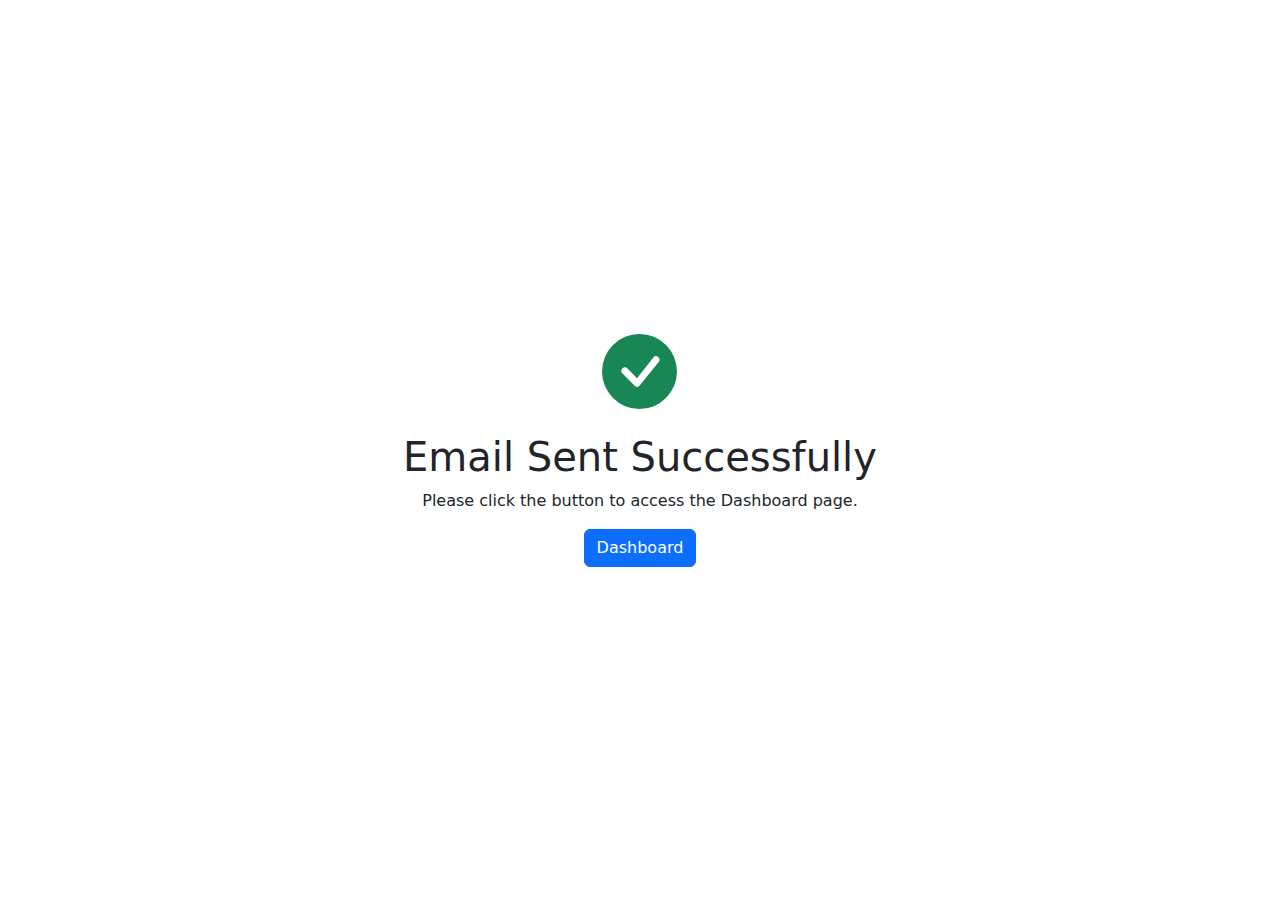
<file: templates/email.html>
<!DOCTYPE html>
<html lang="en">

    <head>
        <meta charset="UTF-8">
        <meta http-equiv="X-UA-Compatible" content="IE=edge">
        <meta name="viewport" content="width=device-width, initial-scale=1.0">
        <title>Email Sent</title>
        <link href="https://cdn.jsdelivr.net/npm/bootstrap@5.2.0/dist/css/bootstrap.min.css" rel="stylesheet">
    </head>

    <body>
        <div class="vh-100 d-flex justify-content-center align-items-center">
            <div>
                <div class="mb-4 text-center">
                    <svg xmlns="http://www.w3.org/2000/svg" class="text-success" width="75" height="75"
                        fill="currentColor" class="bi bi-check-circle-fill" viewBox="0 0 16 16">
                        <path
                            d="M16 8A8 8 0 1 1 0 8a8 8 0 0 1 16 0zm-3.97-3.03a.75.75 0 0 0-1.08.022L7.477 9.417 5.384 7.323a.75.75 0 0 0-1.06 1.06L6.97 11.03a.75.75 0 0 0 1.079-.02l3.992-4.99a.75.75 0 0 0-.01-1.05z" />
                    </svg>
                </div>
                <div class="text-center">
                    <h1>Email Sent Successfully</h1>
                    <p>Please click the button to access the Dashboard page. </p>
                    <button class="btn btn-primary" onclick="window.location.href = '/dashboard.html';">Dashboard</button>
                </div>
            </div>
    </body>

</html>
</file>
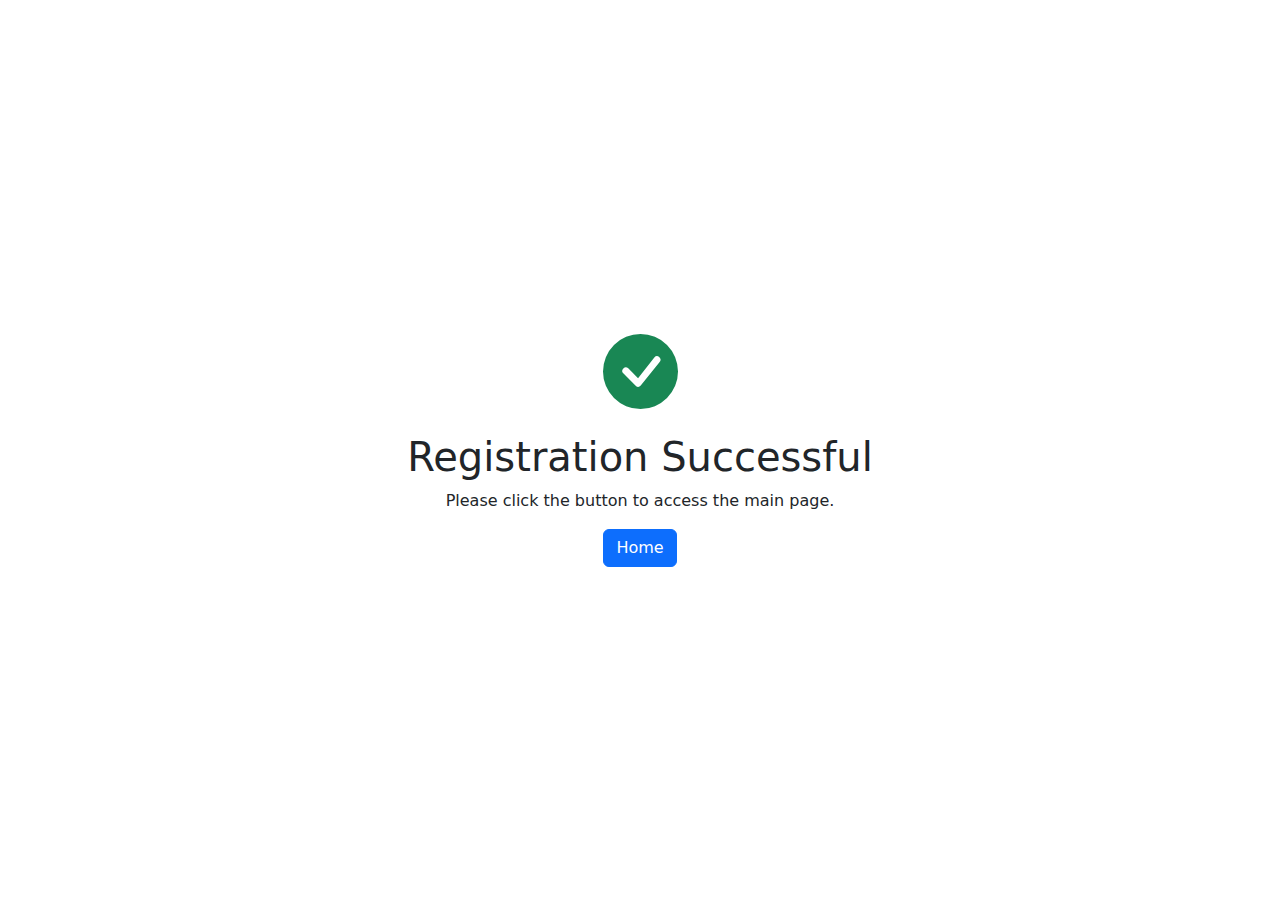
<file: templates/sucessfully.html>
<!DOCTYPE html>
<html lang="en">

    <head>
        <meta charset="UTF-8">
        <meta http-equiv="X-UA-Compatible" content="IE=edge">
        <meta name="viewport" content="width=device-width, initial-scale=1.0">
        <title>Registration Successful</title>
        <link href="https://cdn.jsdelivr.net/npm/bootstrap@5.2.0/dist/css/bootstrap.min.css" rel="stylesheet">
    </head>

    <body>
        <div class="vh-100 d-flex justify-content-center align-items-center">
            <div>
                <div class="mb-4 text-center">
                    <svg xmlns="http://www.w3.org/2000/svg" class="text-success" width="75" height="75"
                        fill="currentColor" class="bi bi-check-circle-fill" viewBox="0 0 16 16">
                        <path
                            d="M16 8A8 8 0 1 1 0 8a8 8 0 0 1 16 0zm-3.97-3.03a.75.75 0 0 0-1.08.022L7.477 9.417 5.384 7.323a.75.75 0 0 0-1.06 1.06L6.97 11.03a.75.75 0 0 0 1.079-.02l3.992-4.99a.75.75 0 0 0-.01-1.05z" />
                    </svg>
                </div>
                <div class="text-center">
                    <h1>Registration Successful</h1>
                    <p>Please click the button to access the main page. </p>
                    <button class="btn btn-primary" onclick="window.location.href = '/';">Home</button>
                </div>
            </div>
    </body>

</html>
</file>
